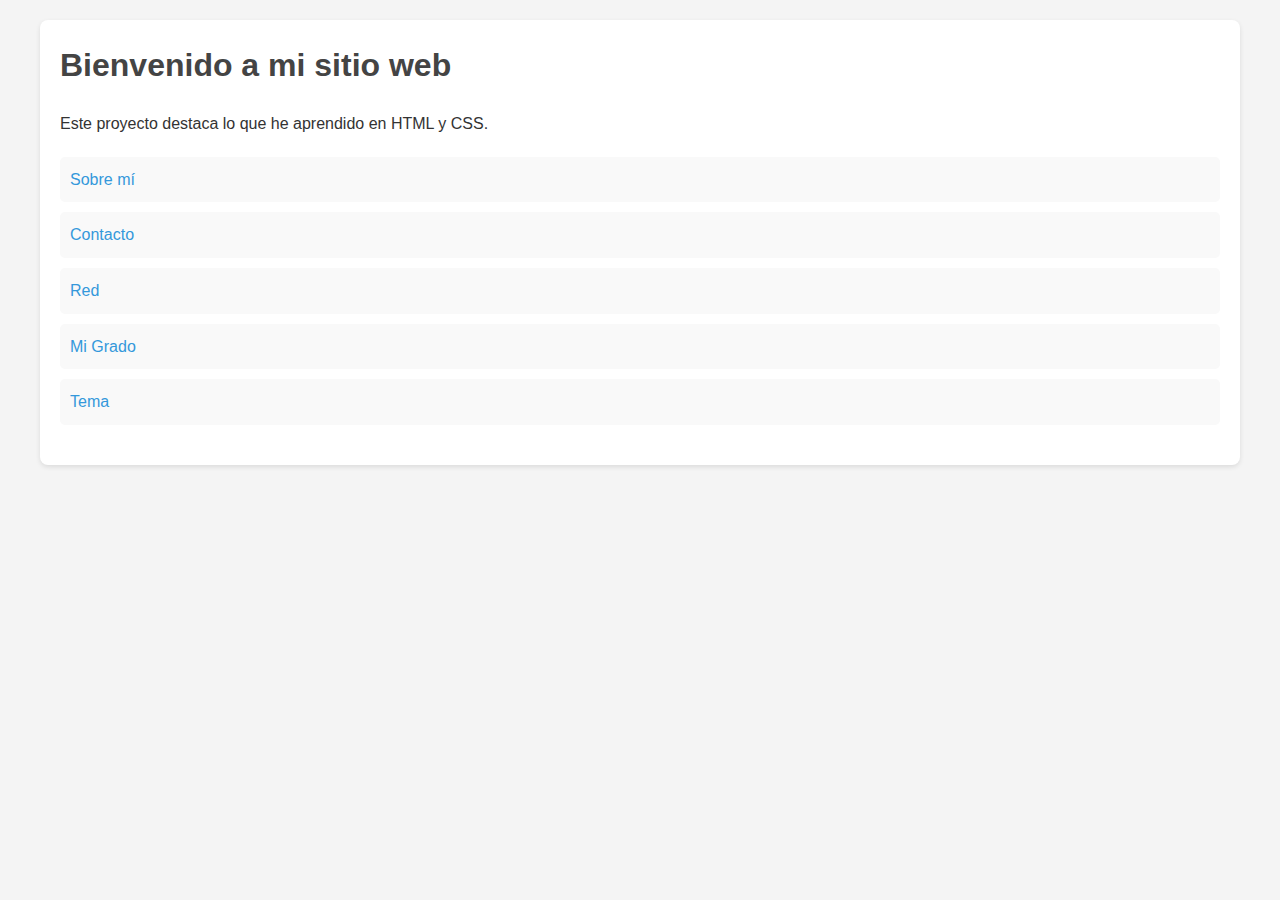
<file: docs/index.html>
<!DOCTYPE html>
<html lang="es">
<head>
    <meta charset="UTF-8">
    <meta name="viewport" content="width=device-width, initial-scale=1.0">
    <title>Inicio</title>
    <link rel="stylesheet" href="css/style.css">
</head>
<body>
    <main>
        <h1>Bienvenido a mi sitio web</h1>
        <p>Este proyecto destaca lo que he aprendido en HTML y CSS.</p>
        <ul>
            <li><a href="public/about.html">Sobre mí</a></li>
            <li><a href="public/contact.html">Contacto</a></li>
            <li><a href="public/net.html">Red</a></li>
            <li><a href="public/degree.html">Mi Grado</a></li>
            <li><a href="public/topic.html">Tema</a></li>
        </ul>
    </main>
</body>
</html>
</file>
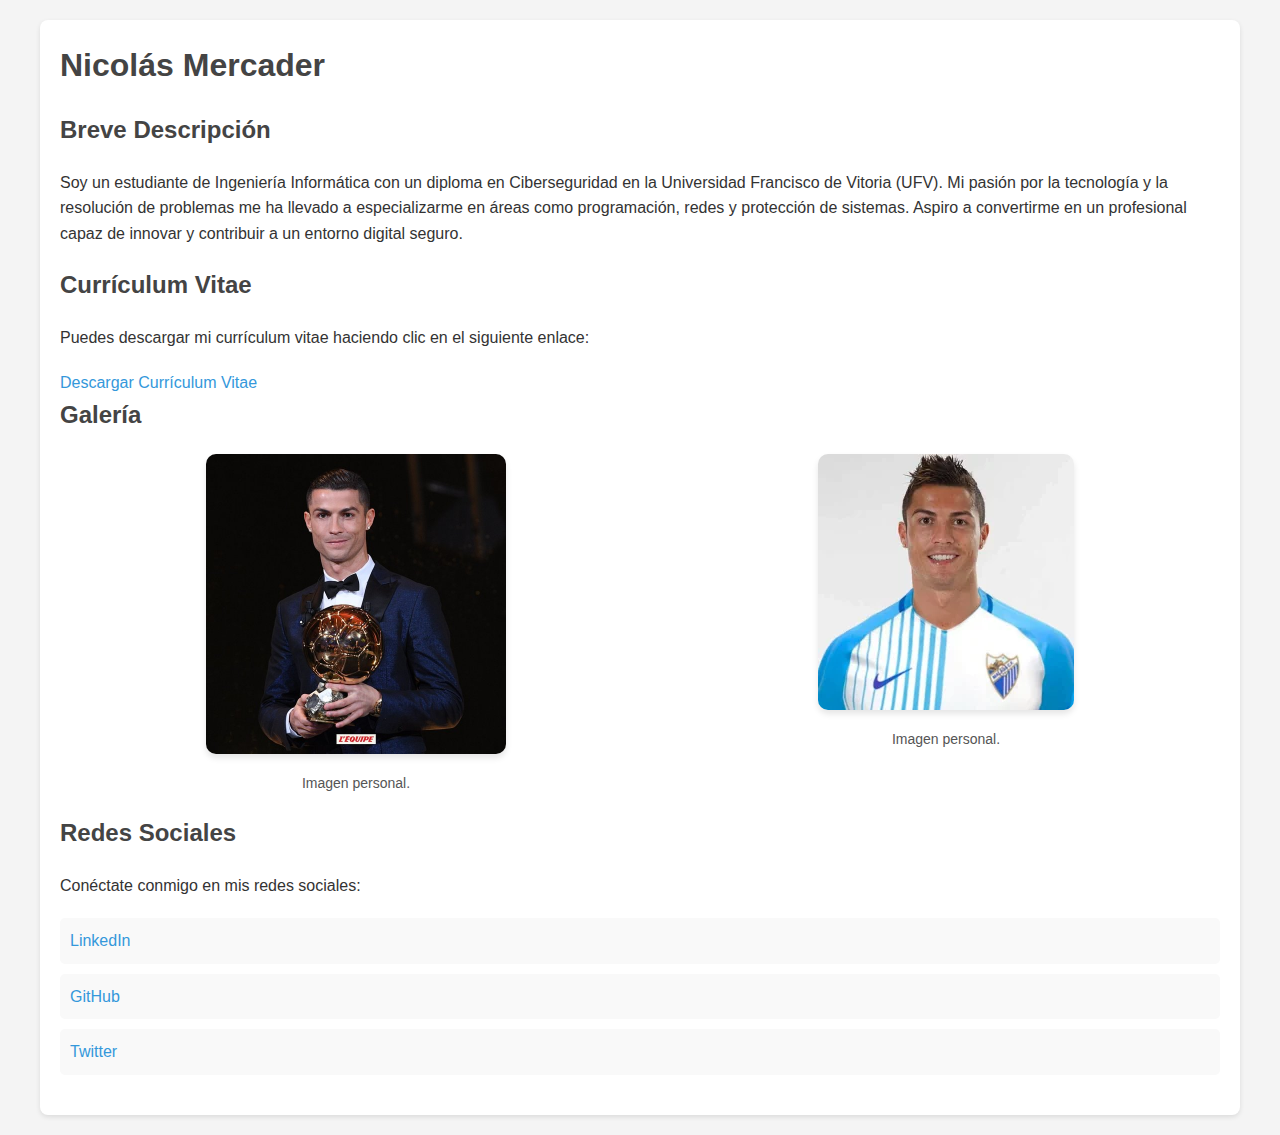
<file: docs/public/about.html>
<!DOCTYPE html>
<html lang="es">
<head>
    <meta charset="UTF-8">
    <meta name="viewport" content="width=device-width, initial-scale=1.0">
    <title>Sobre mí</title>
    <link rel="stylesheet" href="../css/style.css">
</head>
<body>
    <main>
        <h1>Nicolás Mercader</h1>
        <section>
            <h2>Breve Descripción</h2>
            <p>
                Soy un estudiante de Ingeniería Informática con un diploma en Ciberseguridad en la Universidad Francisco de Vitoria (UFV). Mi pasión por la tecnología y la resolución de problemas me ha llevado a especializarme en áreas como programación, redes y protección de sistemas. Aspiro a convertirme en un profesional capaz de innovar y contribuir a un entorno digital seguro.
            </p>
        </section>
        <section>
            <h2>Currículum Vitae</h2>
            <p>Puedes descargar mi currículum vitae haciendo clic en el siguiente enlace:</p>
            <a href="../cv/mi_curriculum.pdf" target="_blank">Descargar Currículum Vitae</a>
        </section>
        <section>
            <h2>Galería</h2>
            <div class="images">
                <figure>
                    <img src="../images/imagen1.jpg" alt="Foto 1" style="max-width: 100%; height: auto;">
                    <figcaption>Imagen personal.</figcaption>
                </figure>
                <figure>
                    <img src="../images/imagen2.webp" alt="Foto 2" style="max-width: 100%; height: auto;">
                    <figcaption>Imagen personal.</figcaption>
                </figure>
            </div>
        </section>
        <section>
            <h2>Redes Sociales</h2>
            <p>Conéctate conmigo en mis redes sociales:</p>
            <ul>
                <li><a href="https://www.linkedin.com" target="_blank">LinkedIn</a></li>
                <li><a href="https://github.com" target="_blank">GitHub</a></li>
                <li><a href="https://twitter.com" target="_blank">Twitter</a></li>
            </ul>
        </section>
    </main>
</body>
</html>
</file>
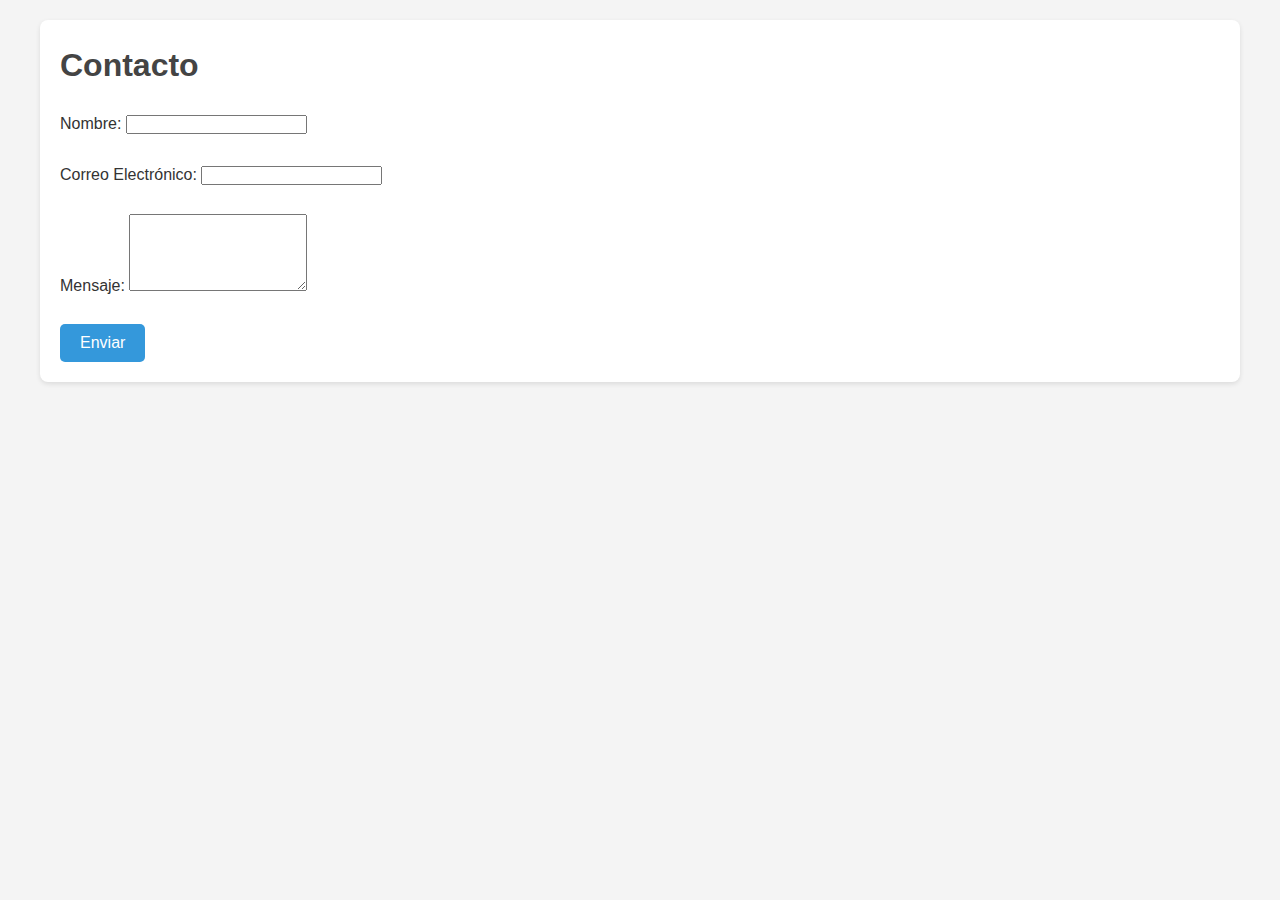
<file: docs/public/contact.html>
<!DOCTYPE html>
<html lang="es">
<head>
    <meta charset="UTF-8">
    <meta name="viewport" content="width=device-width, initial-scale=1.0">
    <title>Contacto</title>
    <link rel="stylesheet" href="../css/style.css">
</head>
<body>
    <main>
        <h1>Contacto</h1>
        <form>
            <label for="name">Nombre:</label>
            <input type="text" id="name" name="name" required><br><br>

            <label for="email">Correo Electrónico:</label>
            <input type="email" id="email" name="email" required><br><br>

            <label for="message">Mensaje:</label>
            <textarea id="message" name="message" rows="5" required></textarea><br><br>

            <button type="submit">Enviar</button>
        </form>
    </main>
</body>
</html>
</file>
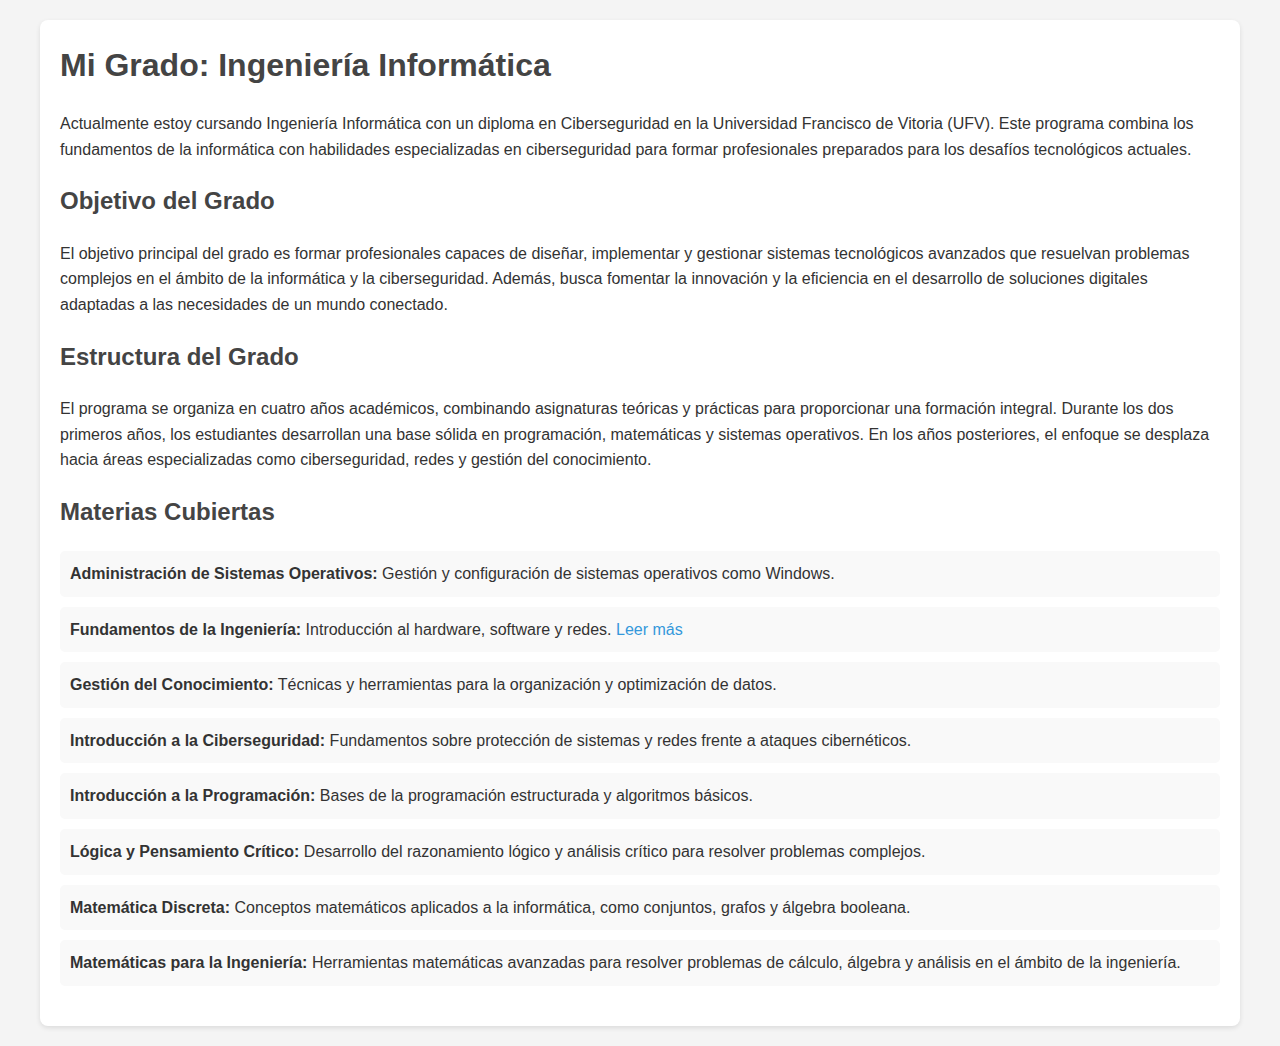
<file: docs/public/degree.html>
<!DOCTYPE html>
<html lang="es">
<head>
    <meta charset="UTF-8">
    <meta name="viewport" content="width=device-width, initial-scale=1.0">
    <title>Mi Grado</title>
    <link rel="stylesheet" href="../css/style.css">
</head>
<body>
    <main>
        <h1>Mi Grado: Ingeniería Informática</h1>
        <p>
            Actualmente estoy cursando Ingeniería Informática con un diploma en Ciberseguridad en la Universidad Francisco de Vitoria (UFV). Este programa combina los fundamentos de la informática con habilidades especializadas en ciberseguridad para formar profesionales preparados para los desafíos tecnológicos actuales.
        </p>
        <h2>Objetivo del Grado</h2>
        <p>
            El objetivo principal del grado es formar profesionales capaces de diseñar, implementar y gestionar sistemas tecnológicos avanzados que resuelvan problemas complejos en el ámbito de la informática y la ciberseguridad. Además, busca fomentar la innovación y la eficiencia en el desarrollo de soluciones digitales adaptadas a las necesidades de un mundo conectado.
        </p>
        <h2>Estructura del Grado</h2>
        <p>
            El programa se organiza en cuatro años académicos, combinando asignaturas teóricas y prácticas para proporcionar una formación integral. Durante los dos primeros años, los estudiantes desarrollan una base sólida en programación, matemáticas y sistemas operativos. En los años posteriores, el enfoque se desplaza hacia áreas especializadas como ciberseguridad, redes y gestión del conocimiento.
        </p>
        <h2>Materias Cubiertas</h2>
        <ul>
            <li><strong>Administración de Sistemas Operativos:</strong> Gestión y configuración de sistemas operativos como Windows.</li>
            <li><strong>Fundamentos de la Ingeniería:</strong> Introducción al hardware, software y redes. <a href="fii.html">Leer más</a></li>
            <li><strong>Gestión del Conocimiento:</strong> Técnicas y herramientas para la organización y optimización de datos.</li>
            <li><strong>Introducción a la Ciberseguridad:</strong> Fundamentos sobre protección de sistemas y redes frente a ataques cibernéticos.</li>
            <li><strong>Introducción a la Programación:</strong> Bases de la programación estructurada y algoritmos básicos.</li>
            <li><strong>Lógica y Pensamiento Crítico:</strong> Desarrollo del razonamiento lógico y análisis crítico para resolver problemas complejos.</li>
            <li><strong>Matemática Discreta:</strong> Conceptos matemáticos aplicados a la informática, como conjuntos, grafos y álgebra booleana.</li>
            <li><strong>Matemáticas para la Ingeniería:</strong> Herramientas matemáticas avanzadas para resolver problemas de cálculo, álgebra y análisis en el ámbito de la ingeniería.</li>
        </ul>
    </main>
</body>
</html>
</file>
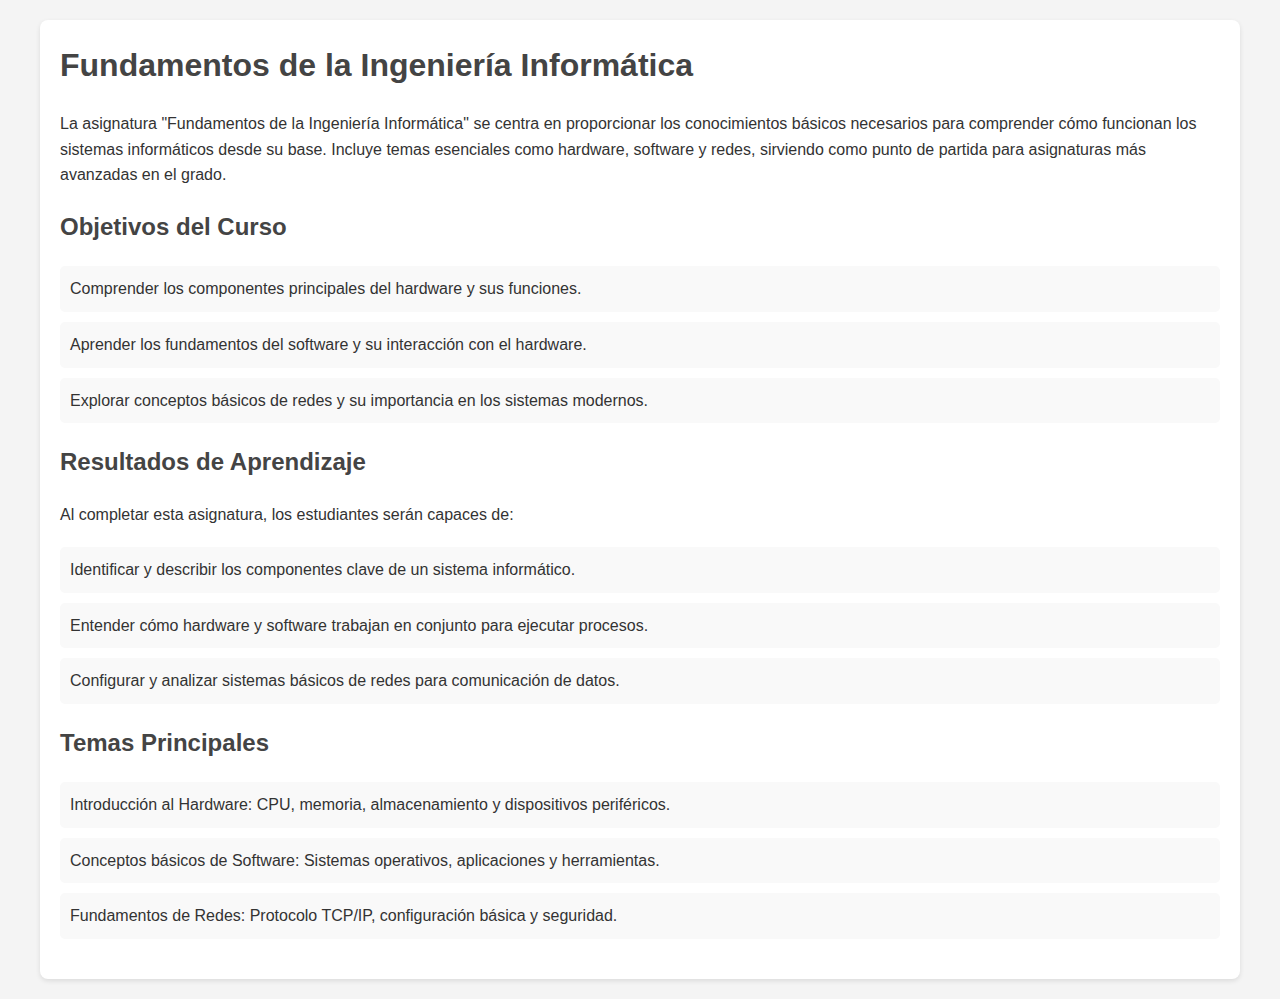
<file: docs/public/fii.html>
<!DOCTYPE html>
<html lang="es">
<head>
    <meta charset="UTF-8">
    <meta name="viewport" content="width=device-width, initial-scale=1.0">
    <title>Fundamentos de la Ingeniería Informática</title>
    <link rel="stylesheet" href="../css/style.css">
</head>
<body>
    <main>
        <h1>Fundamentos de la Ingeniería Informática</h1>
        <p>
            La asignatura "Fundamentos de la Ingeniería Informática" se centra en proporcionar los conocimientos básicos necesarios para comprender cómo funcionan los sistemas informáticos desde su base. Incluye temas esenciales como hardware, software y redes, sirviendo como punto de partida para asignaturas más avanzadas en el grado.
        </p>
        <h2>Objetivos del Curso</h2>
        <ul>
            <li>Comprender los componentes principales del hardware y sus funciones.</li>
            <li>Aprender los fundamentos del software y su interacción con el hardware.</li>
            <li>Explorar conceptos básicos de redes y su importancia en los sistemas modernos.</li>
        </ul>
        <h2>Resultados de Aprendizaje</h2>
        <p>
            Al completar esta asignatura, los estudiantes serán capaces de:
        </p>
        <ul>
            <li>Identificar y describir los componentes clave de un sistema informático.</li>
            <li>Entender cómo hardware y software trabajan en conjunto para ejecutar procesos.</li>
            <li>Configurar y analizar sistemas básicos de redes para comunicación de datos.</li>
        </ul>
        <h2>Temas Principales</h2>
        <ul>
            <li>Introducción al Hardware: CPU, memoria, almacenamiento y dispositivos periféricos.</li>
            <li>Conceptos básicos de Software: Sistemas operativos, aplicaciones y herramientas.</li>
            <li>Fundamentos de Redes: Protocolo TCP/IP, configuración básica y seguridad.</li>
        </ul>
    </main>
</body>
</html>
</file>
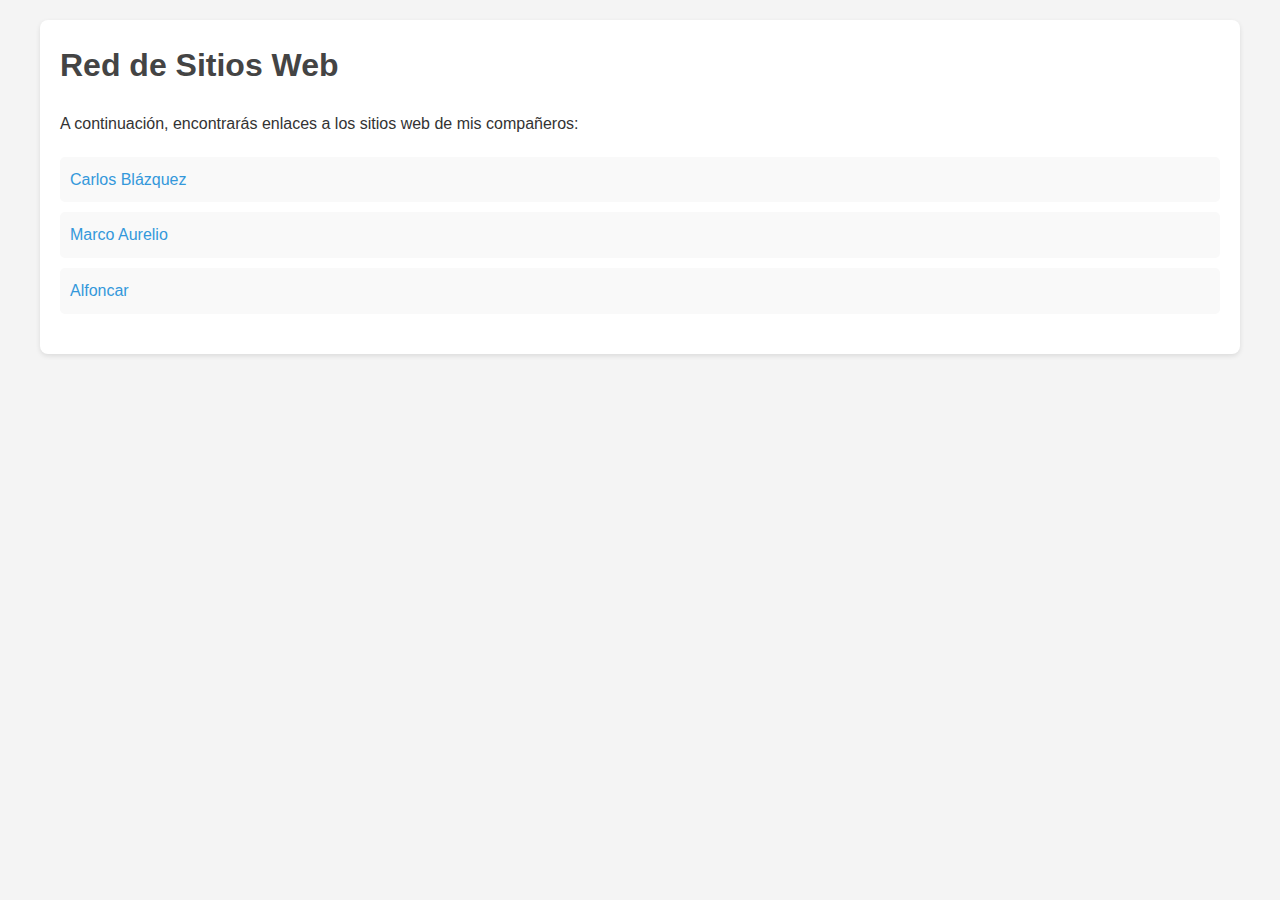
<file: docs/public/net.html>
<!DOCTYPE html>
<html lang="es">
<head>
    <meta charset="UTF-8">
    <meta name="viewport" content="width=device-width, initial-scale=1.0">
    <title>Red</title>
    <link rel="stylesheet" href="../css/style.css">
</head>
<body>
    <main>
        <h1>Red de Sitios Web</h1>
        <p>A continuación, encontrarás enlaces a los sitios web de mis compañeros:</p>
        <ul>
            <li><a href="https://carlosblazquezufv.github.io/Web_Fundamentos/index.html" target="_blank">Carlos Blázquez</a></li>
            <li><a href="https://mmaureliooo.github.io/ProyectoIndividual/" target="_blank">Marco Aurelio</a></li>
            <li><a href="https://alfoncar.github.io/Pagina_Web/" target="_blank">Alfoncar</a></li>
        </ul>
    </main>
</body>
</html>
</file>
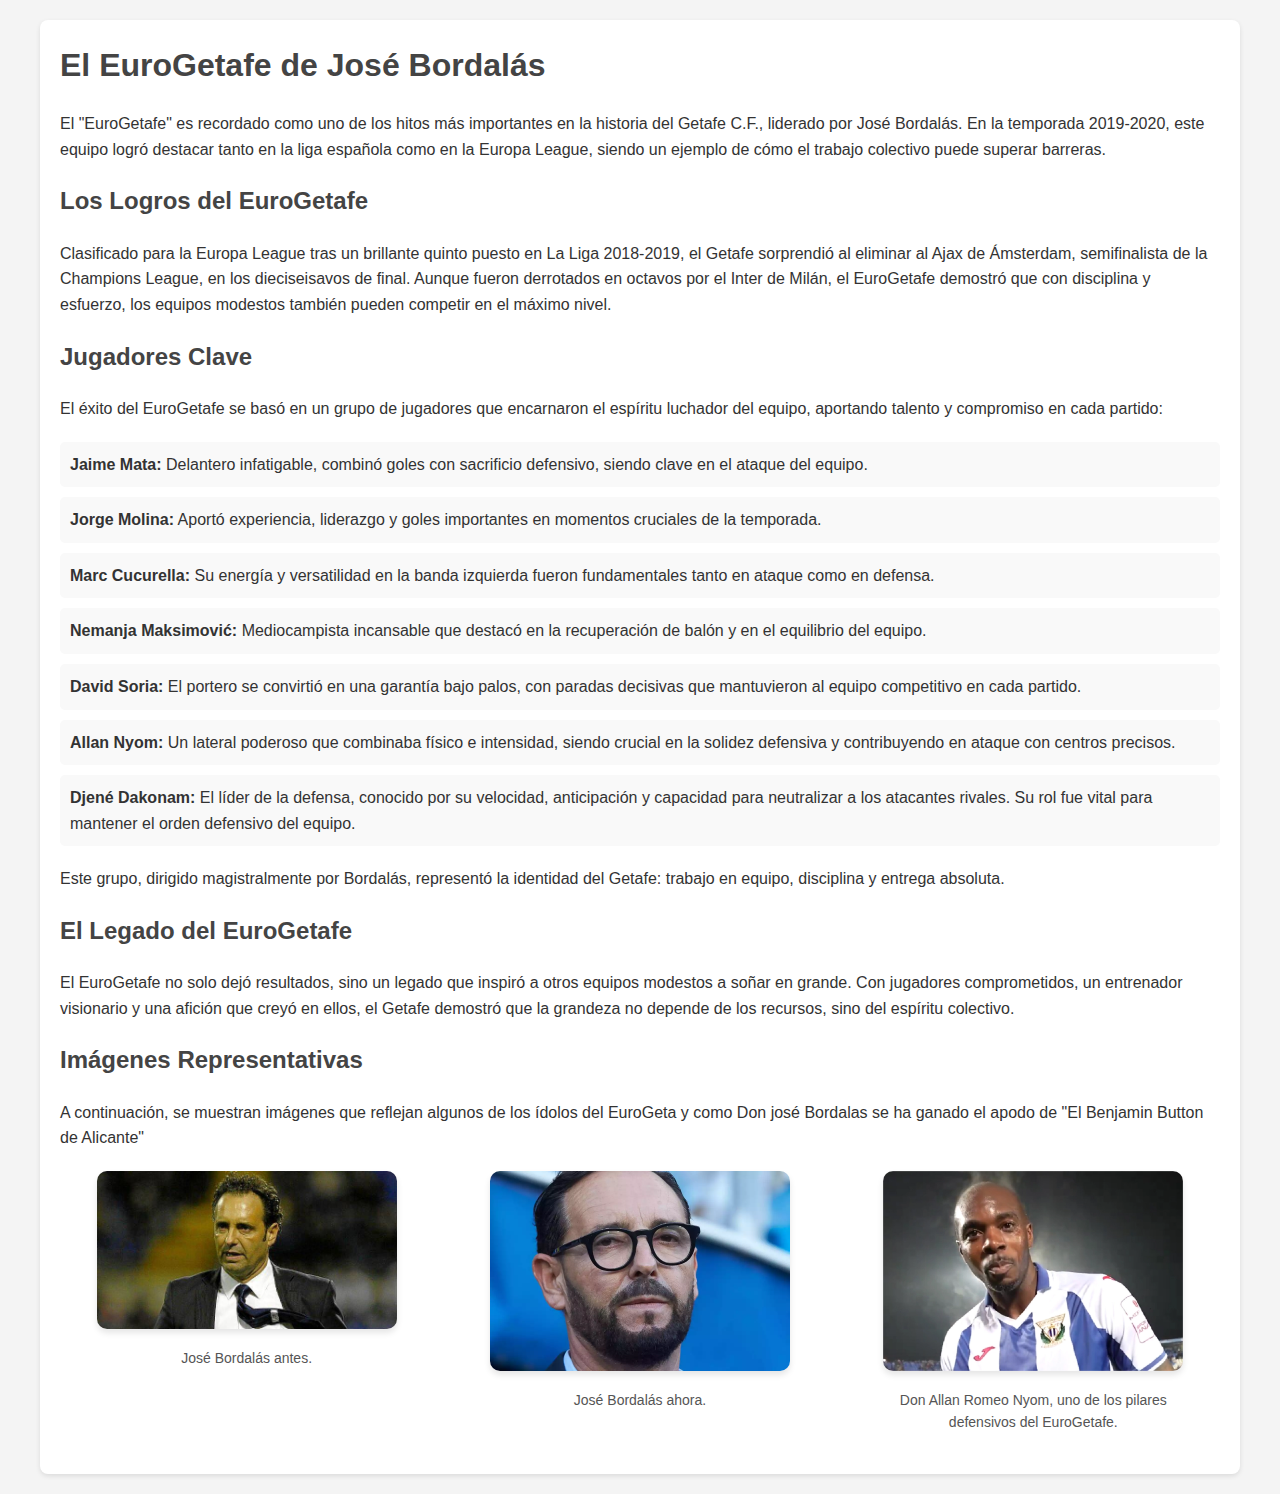
<file: docs/public/topic.html>
<!DOCTYPE html>
<html lang="es">
<head>
    <meta charset="UTF-8">
    <meta name="viewport" content="width=device-width, initial-scale=1.0">
    <title>EuroGetafe</title>
    <link rel="stylesheet" href="../css/style.css">
</head>
<body>
    <main>
        <h1>El EuroGetafe de José Bordalás</h1>
        <p>
            El "EuroGetafe" es recordado como uno de los hitos más importantes en la historia del Getafe C.F., liderado por José Bordalás. En la temporada 2019-2020, este equipo logró destacar tanto en la liga española como en la Europa League, siendo un ejemplo de cómo el trabajo colectivo puede superar barreras.
        </p>
        <h2>Los Logros del EuroGetafe</h2>
        <p>
            Clasificado para la Europa League tras un brillante quinto puesto en La Liga 2018-2019, el Getafe sorprendió al eliminar al Ajax de Ámsterdam, semifinalista de la Champions League, en los dieciseisavos de final. Aunque fueron derrotados en octavos por el Inter de Milán, el EuroGetafe demostró que con disciplina y esfuerzo, los equipos modestos también pueden competir en el máximo nivel.
        </p>
        <h2>Jugadores Clave</h2>
        <p>
            El éxito del EuroGetafe se basó en un grupo de jugadores que encarnaron el espíritu luchador del equipo, aportando talento y compromiso en cada partido:
        </p>
        <ul>
            <li><strong>Jaime Mata:</strong> Delantero infatigable, combinó goles con sacrificio defensivo, siendo clave en el ataque del equipo.</li>
            <li><strong>Jorge Molina:</strong> Aportó experiencia, liderazgo y goles importantes en momentos cruciales de la temporada.</li>
            <li><strong>Marc Cucurella:</strong> Su energía y versatilidad en la banda izquierda fueron fundamentales tanto en ataque como en defensa.</li>
            <li><strong>Nemanja Maksimović:</strong> Mediocampista incansable que destacó en la recuperación de balón y en el equilibrio del equipo.</li>
            <li><strong>David Soria:</strong> El portero se convirtió en una garantía bajo palos, con paradas decisivas que mantuvieron al equipo competitivo en cada partido.</li>
            <li><strong>Allan Nyom:</strong> Un lateral poderoso que combinaba físico e intensidad, siendo crucial en la solidez defensiva y contribuyendo en ataque con centros precisos.</li>
            <li><strong>Djené Dakonam:</strong> El líder de la defensa, conocido por su velocidad, anticipación y capacidad para neutralizar a los atacantes rivales. Su rol fue vital para mantener el orden defensivo del equipo.</li>
        </ul>
        <p>
            Este grupo, dirigido magistralmente por Bordalás, representó la identidad del Getafe: trabajo en equipo, disciplina y entrega absoluta.
        </p>
        <h2>El Legado del EuroGetafe</h2>
        <p>
            El EuroGetafe no solo dejó resultados, sino un legado que inspiró a otros equipos modestos a soñar en grande. Con jugadores comprometidos, un entrenador visionario y una afición que creyó en ellos, el Getafe demostró que la grandeza no depende de los recursos, sino del espíritu colectivo.
        </p>
        <h2>Imágenes Representativas</h2>
        <p>A continuación, se muestran imágenes que reflejan algunos de los ídolos del EuroGeta y como Don josé Bordalas se ha ganado el apodo de "El Benjamin Button de Alicante"</p>
        <div class="images">
            <figure>
                <img src="../images/bordalas_antes.webp" alt="José Bordalás antes" style="max-width: 100%; height: auto;">
                <figcaption>José Bordalás antes.</figcaption>
            </figure>
            <figure>
                <img src="../images/bordalas_despues.webp" alt="José Bordalás después" style="max-width: 100%; height: auto;">
                <figcaption>José Bordalás ahora.</figcaption>
            </figure>
            <figure>
                <img src="../images/nyom.webp" alt="Allan Nyom" style="max-width: 100%; height: auto;">
                <figcaption>Don Allan Romeo Nyom, uno de los pilares defensivos del EuroGetafe.</figcaption>
            </figure>
        </div>
    </main>
</body>
</html>
</file>
<file: docs/css/style.css>
/* Reset básico */
* {
    margin: 0;
    padding: 0;
    box-sizing: border-box;
}

/* Estilo general del cuerpo */
body {
    font-family: 'Arial', sans-serif;
    background-color: #f4f4f4;
    color: #333;
    line-height: 1.6;
    padding: 20px;
}

/* Contenedor principal */
main {
    max-width: 1200px;
    margin: 0 auto;
    background: #fff;
    padding: 20px;
    border-radius: 8px;
    box-shadow: 0 2px 5px rgba(0, 0, 0, 0.1);
}

/* Encabezados */
h1, h2 {
    margin-bottom: 20px;
    color: #444;
}

/* Párrafos */
p {
    margin-bottom: 20px;
}

/* Listas */
ul {
    list-style: none; /* Sin viñetas */
    margin: 20px 0;
    padding: 0;
}

ul li {
    margin-bottom: 10px;
    padding: 10px;
    background: #f9f9f9;
    border-radius: 5px;
}

/* Enlaces */
a {
    color: #3498db; /* Azul para los enlaces */
    text-decoration: none; /* Sin subrayado */
}

a:hover {
    color: #2c3e50; /* Azul más oscuro al pasar el ratón */
}

/* Botones */
button {
    background-color: #3498db; /* Fondo azul */
    color: white; /* Texto blanco */
    border: none;
    padding: 10px 20px;
    border-radius: 5px;
    cursor: pointer;
    font-size: 16px;
}

button:hover {
    background-color: #2c3e50; /* Fondo más oscuro */
}

/* Estilo para las imágenes */
.images {
    display: flex;
    justify-content: space-around;
    flex-wrap: wrap;
    gap: 20px;
    margin: 20px 0;
}

.images figure {
    text-align: center;
    max-width: 300px;
}

.images img {
    border-radius: 10px;
    box-shadow: 0 4px 6px rgba(0, 0, 0, 0.1);
}

.images figcaption {
    margin-top: 10px;
    font-size: 14px;
    color: #555;
}
</file>
